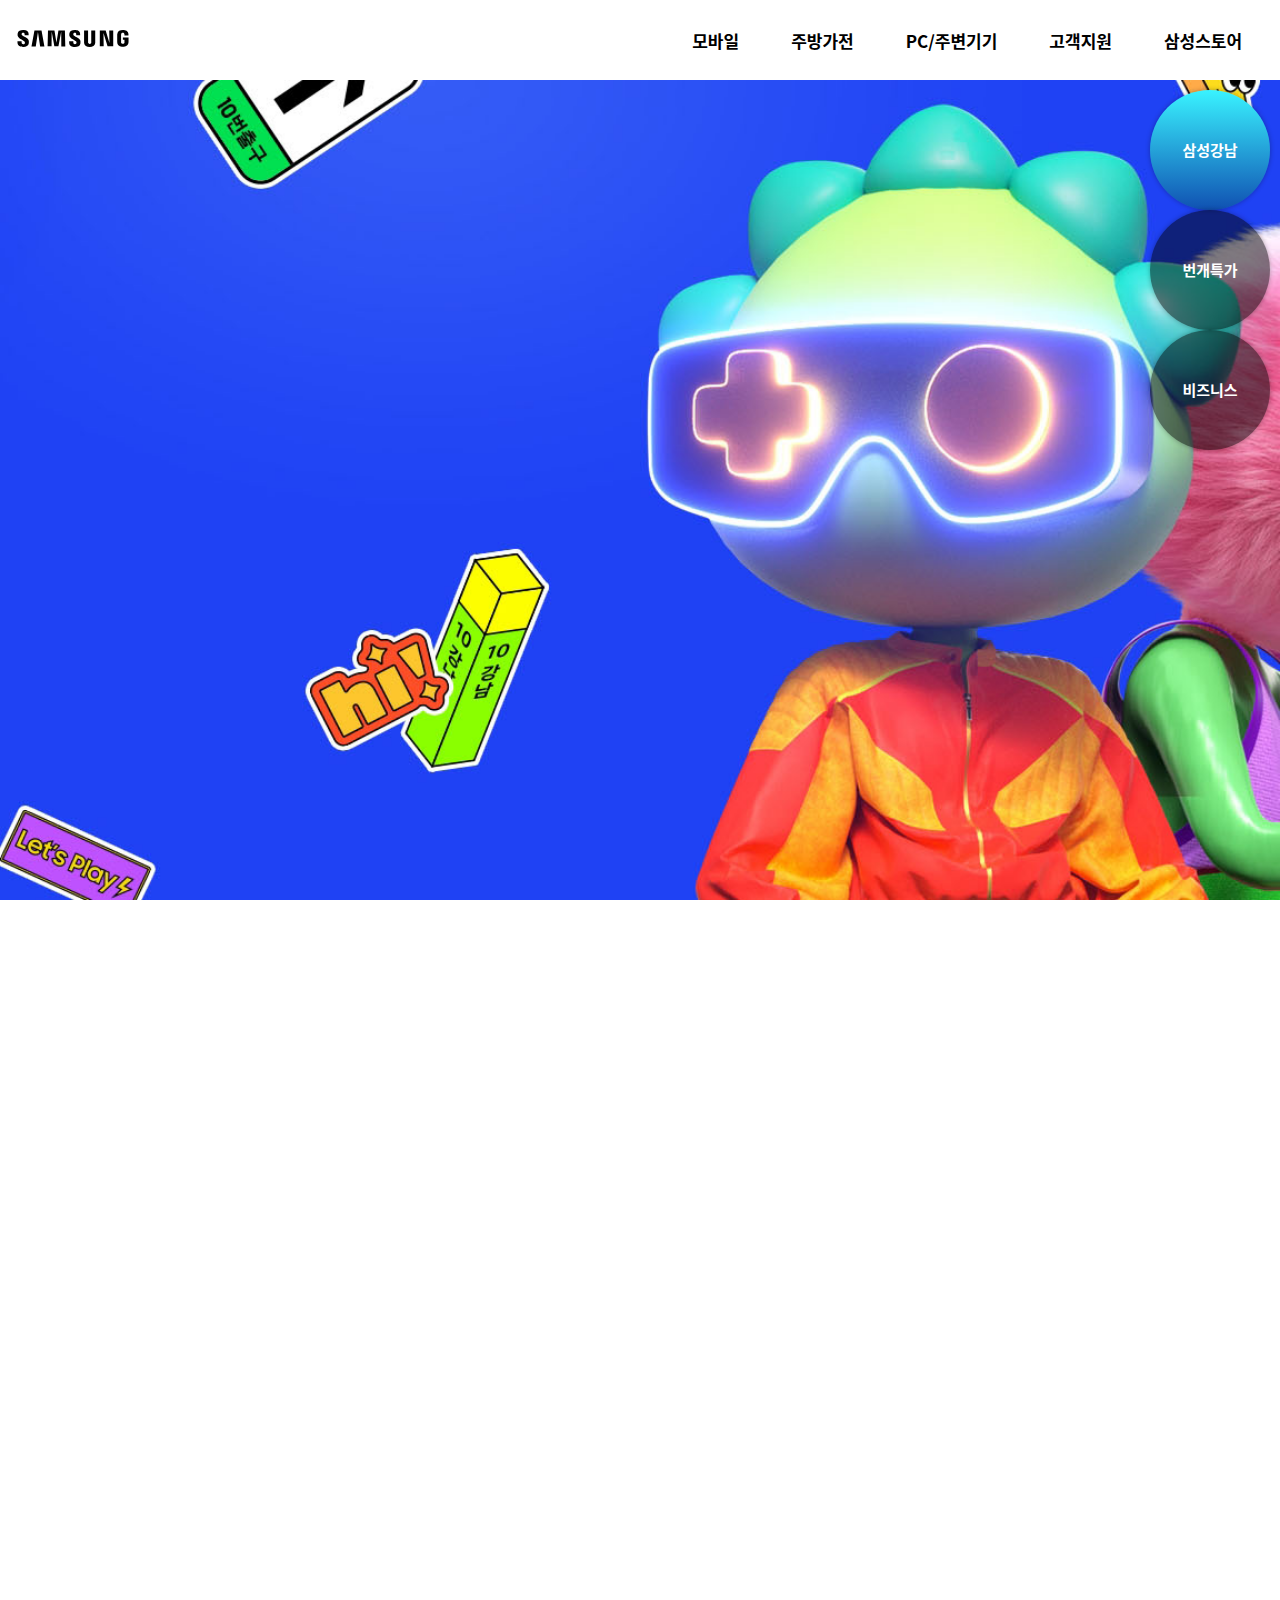
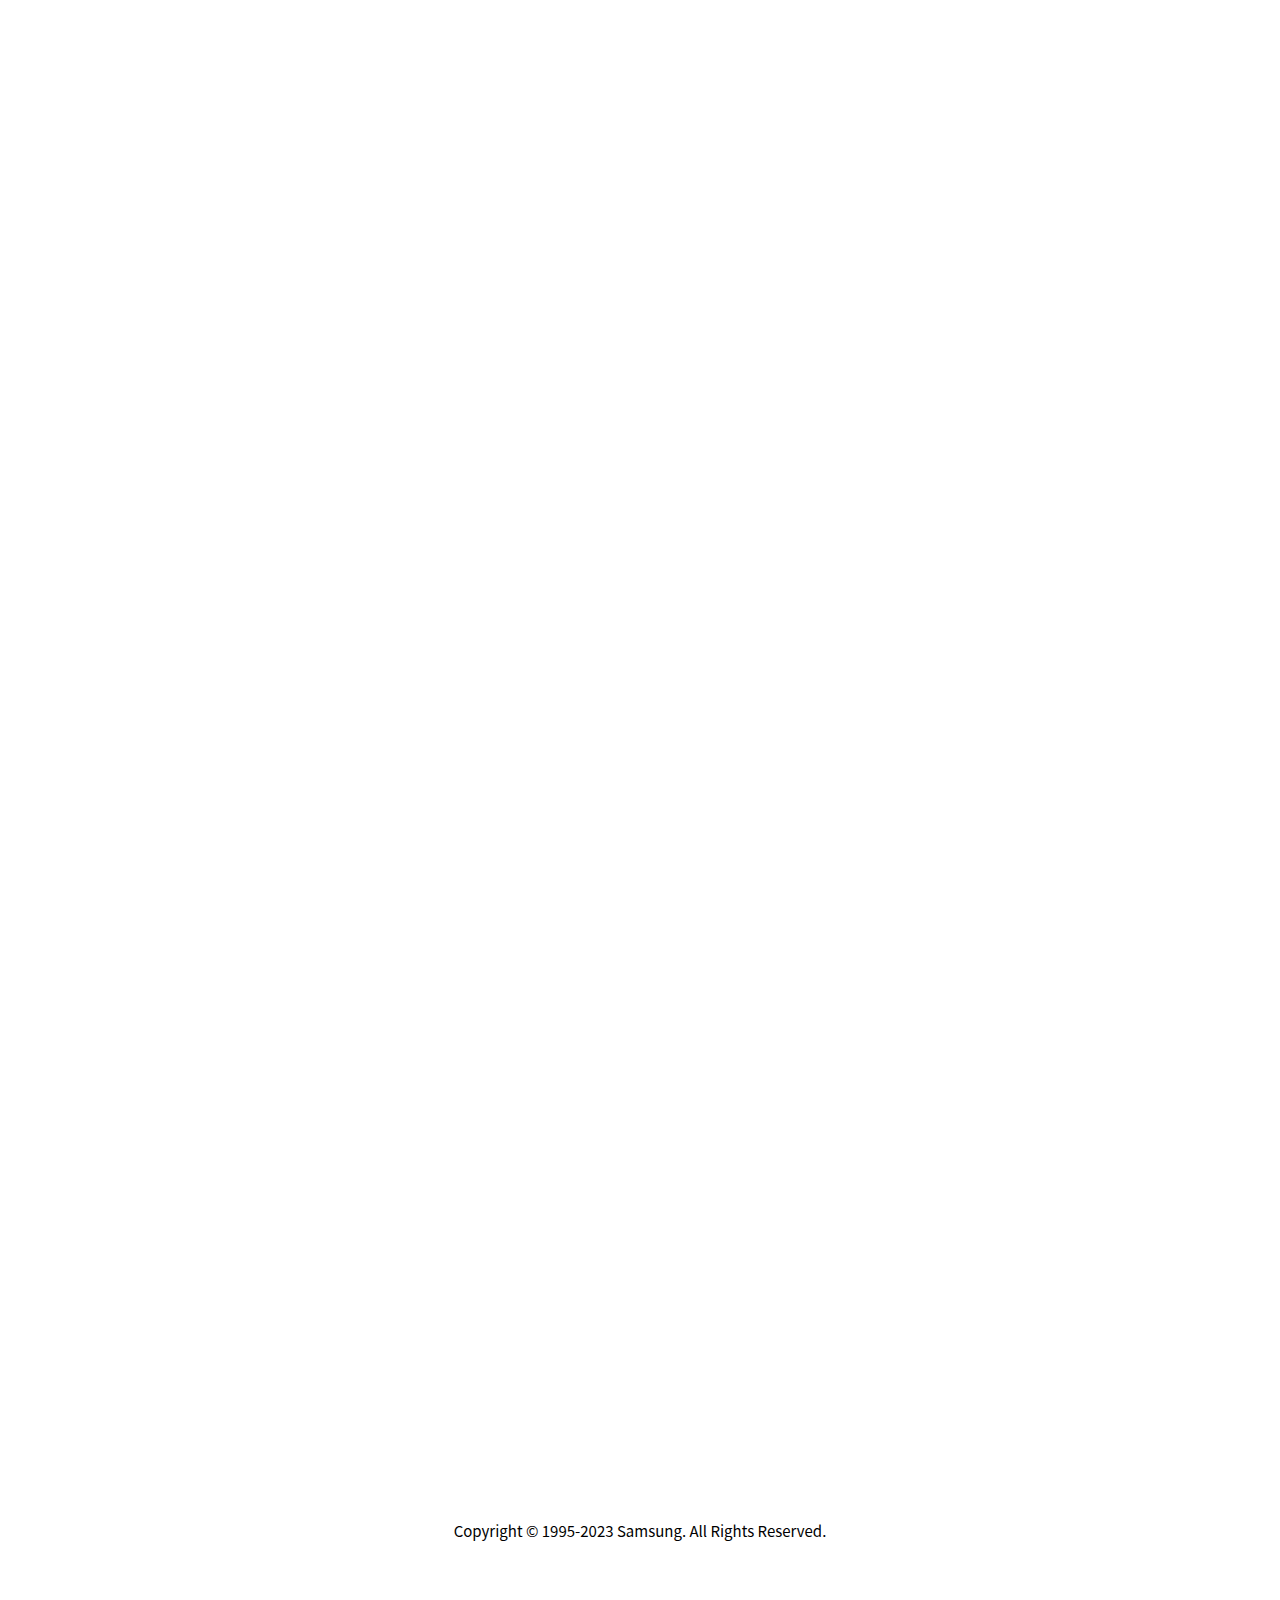
<file: quick/index.html>
<!DOCTYPE html>
<html lang="en">
<head>
    <meta charset="UTF-8">
    <title> 이름 - 따라다니는 퀵메뉴 </title>
    <link rel="stylesheet" href="./css/style.css">
    <script src="./js/jquery-1.11.3.min.js"></script>
    <script src="./js/quick.js"></script>
</head>
<body>
    <div id="wrap">
        <header>
            <h1 class="logo">
                <a href="#"><img src="./images/logo-gnb.svg" alt="로고"></a>
            </h1>
            <nav class="menu">
                <ul>
                    <li><a href="#">모바일</a></li>
                    <li><a href="#">주방가전</a></li>
                    <li><a href="#">PC/주변기기</a></li>
                    <li><a href="#">고객지원</a></li>
                    <li><a href="#">삼성스토어</a></li>
                </ul>
            </nav>
        </header>
        <!-- 컨텐츠 -->
        <div id="contents1"></div>
        <div id="contents2"></div>
        <div id="contents3"></div>
        <!-- footer -->
        <footer>
            <p>
                Copyright &copy; 1995-2023 Samsung. All Rights Reserved.
            </p>
        </footer>
        <div id="quick">
            <a href="#">삼성강남</a>
            <a href="#">번개특가</a>
            <a href="#">비즈니스</a>
        </div>
    </div>
</body>
</html>
</file>
<file: quick/css/style.css>
@charset "UTF-8";

/* reset */
* { margin: 0; padding: 0; font-family: 'Noto Sans CJK KR', sans-serif; } 
ul,li { margin: 0; padding: 0; list-style: none; } 
a { text-decoration: none; } 
#wrap { width: 100%; } 
/* header */
#wrap header { /* border:1px solid red; */
 width: 98%; height: 80px; margin: 0 auto; background-color: #fff; display: flex; justify-content: space-between; } 
#wrap header .logo img { margin-top: 30px; } 
#wrap header .logo img:hover { opacity: 0.7; } 
#wrap header .menu ul { display: flex; justify-content: space-between; width: 600px; margin-top: 18px; } 
#wrap header .menu ul li a { display: block; color: #000; font-size: 17px; font-weight: bold; padding: 10px 25px; } 
#wrap header .menu ul li a:hover,
#wrap header .menu ul li a:focus { padding: 10px 25px; background-color: #000; color: #fff; border-radius: 50px; } 
/* contents */ 
#wrap #contents1 { width: 100%; height: 1000px; background: url("../images/app1.jpg")no-repeat center/cover; background-attachment: fixed; min-width: 1000px; } 
#wrap #contents2 { width: 100%; height: 1000px; background: url("../images/app2.jpg")no-repeat center/cover; background-attachment: fixed; min-width: 1000px; } 
#wrap #contents3 { width: 100%; height: 1000px; background: url("../images/app3.jpg")no-repeat center/cover; background-attachment: fixed; min-width: 1000px; } 
/* footer */
#wrap footer { width: 100%; height: 80px; background-color: #fff;}
#wrap footer p { margin-top: 40px; color: #000; text-align: center; font-size: 15px; } 
/* quick menu */
#wrap #quick { position: absolute; top: 90px; right: 10px; width: 120px; } 
#wrap #quick a { display: block; text-align: center; color: #fff; width: 120px; height: 120px; font-weight: bold; font-size: 15px; box-shadow: 0 0 5px rgba(0, 0, 0, 0.3); border-radius: 50%; line-height: 120px; } 
#wrap #quick a:nth-child(1) { background: linear-gradient(180deg, #39F3FF 0%, #1051B2 100%); } 
#wrap #quick a:nth-child(1):hover,
#wrap #quick a:nth-child(1):focus { opacity: 0.8; } 
#wrap #quick a:nth-child(2) { background: rgba(0, 0, 0, 0.5); } 
#wrap #quick a:nth-child(2):hover,
#wrap #quick a:nth-child(2):focus { opacity: 0.8; } 
#wrap #quick a:nth-child(3) { background: rgba(0, 0, 0, 0.5); } 
#wrap #quick a:nth-child(3):hover,
#wrap #quick a:nth-child(3):focus { opacity: 0.8; } 

/* font */
@import url('https://cdn.jsdelivr.net/npm/noto-sans-cjk-kr@latest/css/NotoSansCJKkr.css');
</file>
